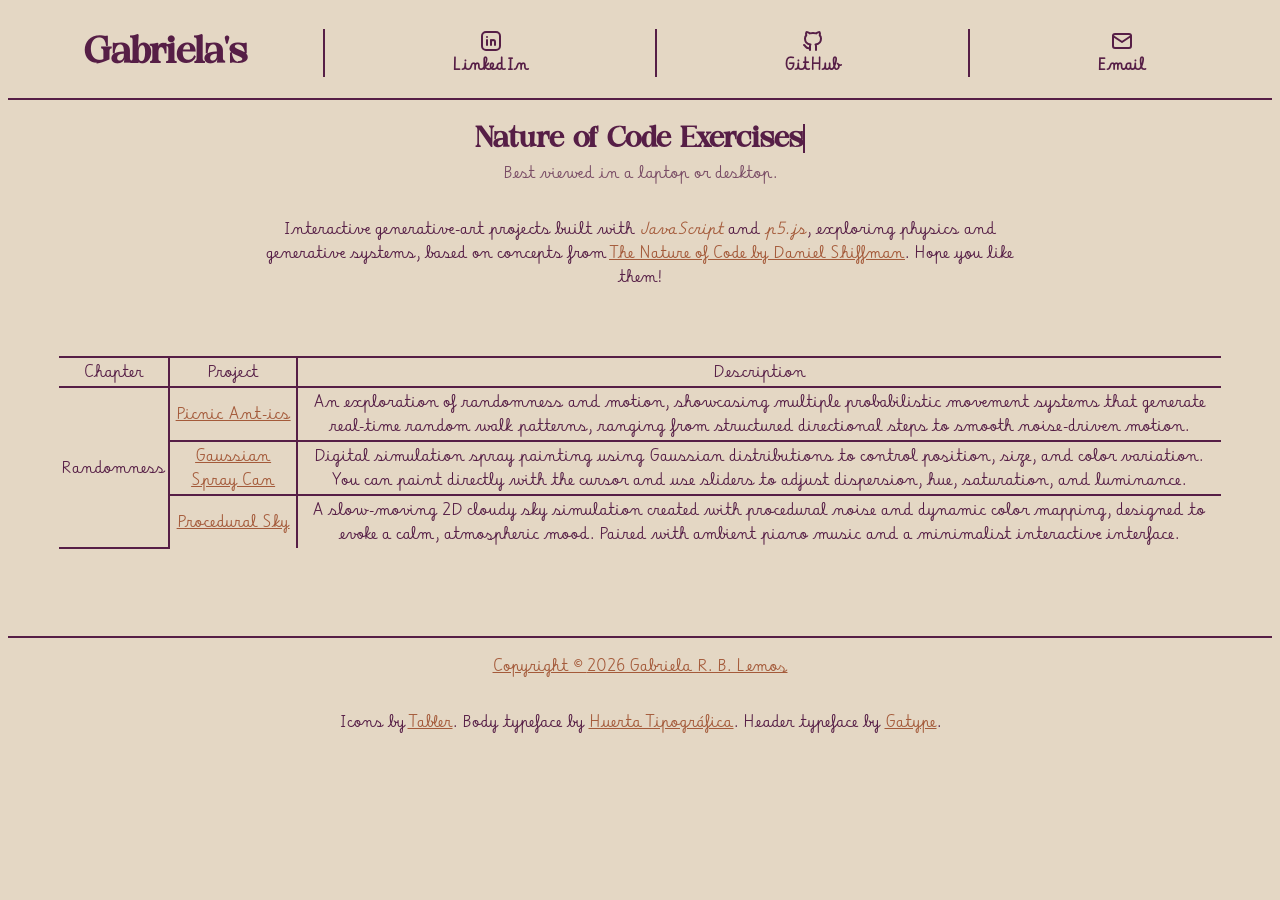
<file: index.html>
<!DOCTYPE html>
<html lang="en">
	<head>
		<meta charset="UTF-8" />
		<meta name="viewport" content="width=device-width, initial-scale=1.0" />
		<meta http-equiv="X-UA-Compatible" content="ie=edge" />
		<title>Gabriela's Site</title>
		<meta
			name="description"
			content="Data Scientist | Student at Universidade Católica de Pernambuco" />
		<meta name="author" content="GabrielaRBLemos" />
		<link rel="stylesheet" href="style.css" />
		<link rel="icon" href="./favicon.ico" type="image/x-icon" />
	</head>
	<body class="index">
		<header>
			<h1>Gabriela's</h1>
			<nav>
				<a href="https://www.linkedin.com/in/gabrielarblemos" target="_blank"
					><img src="assets/brand-linkedin.svg" /> LinkedIn</a
				>
				<a href="https://github.com/GabrielaRBLemos" target="_blank"
					><img src="assets/brand-github.svg" />GitHub</a
				>
				<a href="mailto:gabrielarblemos@gmail.com"
					><img src="assets/mail.svg" />Email</a
				>
			</nav>
		</header>
		<main>
			<div class="h-with-subtitle">
				<h2 id="typed">Nature of Code Exercises</h2>
				<p>Best viewed in a laptop or desktop.</p>
			</div>
			<p>
        Interactive generative-art projects built with <em>JavaScript</em> and <em>p5.js</em>, exploring physics and generative systems, based on concepts from <a href="https://natureofcode.com/">The Nature of Code by Daniel Shiffman</a>.
        Hope you like them!
			</p>
      <table>
      <tr>
          <td>Chapter</td>
          <td>Project</td>
          <td>Description</td>
      </tr>
      <tr>
          <td rowspan="3">Randomness</td>
          <td><a href="./randomness/picnic-ant-ics/index.html">Picnic Ant-ics</a></td>
          <td>An exploration of randomness and motion, showcasing multiple probabilistic movement systems that generate real-time random walk patterns, ranging from structured directional steps to smooth noise-driven motion.</td>
      </tr>
      <tr>
          <td><a href="./randomness/spray-can/index.html">Gaussian Spray Can</a></td>
          <td>Digital simulation spray painting using Gaussian distributions to control position, size, and color variation. You can paint directly with the cursor and use sliders to adjust dispersion, hue, saturation, and luminance.</td>
      </tr>
      <tr>
          <td><a href="./randomness/sky/index.html">Procedural Sky</a></td>
          <td>A slow-moving 2D cloudy sky simulation created with procedural noise and dynamic color mapping, designed to evoke a calm, atmospheric mood. Paired with ambient piano music and a minimalist interactive interface.</td>
      </tr>
    </table>
		</main>
		<footer>
			<p>
				<a href="LICENSE" target="_blank"
					>Copyright ©
					<script>
						document.write(new Date().getFullYear());
					</script>
					Gabriela R. B. Lemos</a>
			</p>
			<p>
				Icons by
				<a href="https://github.com/tabler/tabler/tree/main" target="_blank">Tabler</a>.
				Body typeface by
				<a href="https://betaniapatmos.huertatipografica.com/" target="_blank">Huerta Tipográfica</a>.
				Header typeface by
				<a href="https://www.behance.net/gatype" target="_blank">Gatype</a>.
			</p>
    </footer>
	</body>
</html>
</file>
<file: style.css>
:root{
    --background-color:#E4D7C4;
    --text-color:#561E46;
    --accent-color:#A45A3A;
    --border-width: 2px;
    --border-style: solid;
    --corner-roundness: 8px;
    --text-size:1em;
}
/* Font Related CSS*/
@font-face {
    font-family: "Coaster-Simoney";
    src: url("/assets/fonts/coaster-simone-font-1742073987-0/Coaster-Simone-BF6759db02ed0f0.otf");
}
@font-face {
    font-family: "Betania-Patmos";
    src: url("/assets/fonts/betania_patmos/fonts/BetaniaPatmos-Regular.otf");
}
h1,h2,h3,h4{
    font-family: "Coaster-Simoney";
}
h1 {
    font-size: 2.3em;
}
h2 {
    font-size: 1.8em;
}
h3 {
    font-size: 1.47em;
}
h4 {
    font-size: 1.3em;
}
body{
    font-size: var(--text-size);
}
/*END of Font Related CSS*/
/* Navigation Related CSS*/
header{
    display: flex;
    flex-direction: row;
    align-items: center;
    justify-content: space-evenly;
    border-bottom: var(--border-style) var(--border-width);
}
nav{
    flex-grow: 5;
    display: grid;
    grid-auto-flow:column;
    grid-template-rows:100%;
    grid-auto-columns:auto auto auto auto auto;
}
nav a{
    display: flex;
    flex-direction: column;
    align-items:center;
    justify-content: center;
    text-decoration: none;
    color:var(--text-color);
    font-weight: bold;
    width: 100%;
    border-left: var(--border-width) var(--border-style);
}
nav a:hover{
    text-decoration:  underline;
}
/*END of Navigation Related CSS*/
/* Standard Class CSS*/
*{
    color: var(--text-color);
    background-color: var(--background-color);
    text-align: center;
    font-family:"Betania-Patmos";
}
a,strong,em{
    color: var(--accent-color);
}
header h1{
    flex-grow: 1;
}
main{
    display: flex;
    flex-direction:column;
    align-items: center;
    justify-content: center;
}
main p{
    width: 60vw;
    text-align: center;
}
footer{
    display: flex;
    flex-direction:column;
    align-items: center;
    justify-content: center;
    border-top: var(--border-style) var(--border-width);
    margin-top: 4vh;
}
table {
    border-collapse: collapse;
    margin: 4vw;
}
td, th {
    border: var(--border-style) var(--border-width);
    padding: var(--border-width);
}
table tr:first-child th {
    border-top: 0;
}
table tr:last-child td {
    border-bottom: 0;
}
table tr td:first-child, table tr th:first-child {
    border-left: 0;
}
table tr td:last-child,table tr th:last-child {
    border-right: 0;
}
label{
    padding: 0;
    margin: 0;
}
select,input{
    border: none;
    background-color: var(--text-color);
    color: var(--background-color);
    opacity: 60%;
}
form button{
    margin-top: 2vh;
}
button{
    border: none;
    background: var(--text-color);
    color: var(--background-color);
    border-radius: var(--corner-roundness);
    padding: 4%;
}
/*END of Standard Class CSS*/
.h-with-subtitle {
    display: flex;
    flex-direction: column;
    align-items:center;
    justify-content:center;
}
.h-with-subtitle p{
    margin-top: calc(-1*var(--text-size));
    opacity: 75%;
}
#typed{
    height: var(--text-size);
    border-right: var(--border-width) solid;
    animation: blink-caret 1s step-end infinite;
}
/*== Phone media queries==*/

@media only screen and (orientation: portrait){
    nav{
        display: flex;
        flex-direction: row;
        align-items: stretch;
        justify-content: space-evenly;
        gap: 4vw;
    }
    nav a{
        border: none;
    }
    header{
        display: flex;
        flex-direction: column;
        align-items: center;
        justify-content: center;
    }
    
    h1 {
        font-size: 2em;
    }
    
    h2 {
        font-size: 1.5em;
    }
    h3 {
        font-size: 1.17em;
    }
    h4 {
        font-size: 1em;
    }
    body {
        font-size: 1em;
    }
}
/*== END of Phone media queries==*/
/*== Animation==*/
@keyframes blink-caret {
    0%, 100% { border-color: transparent; }
    50% { border-color: var(--text-color); }
}
/*== END of animation==*/
</file>
